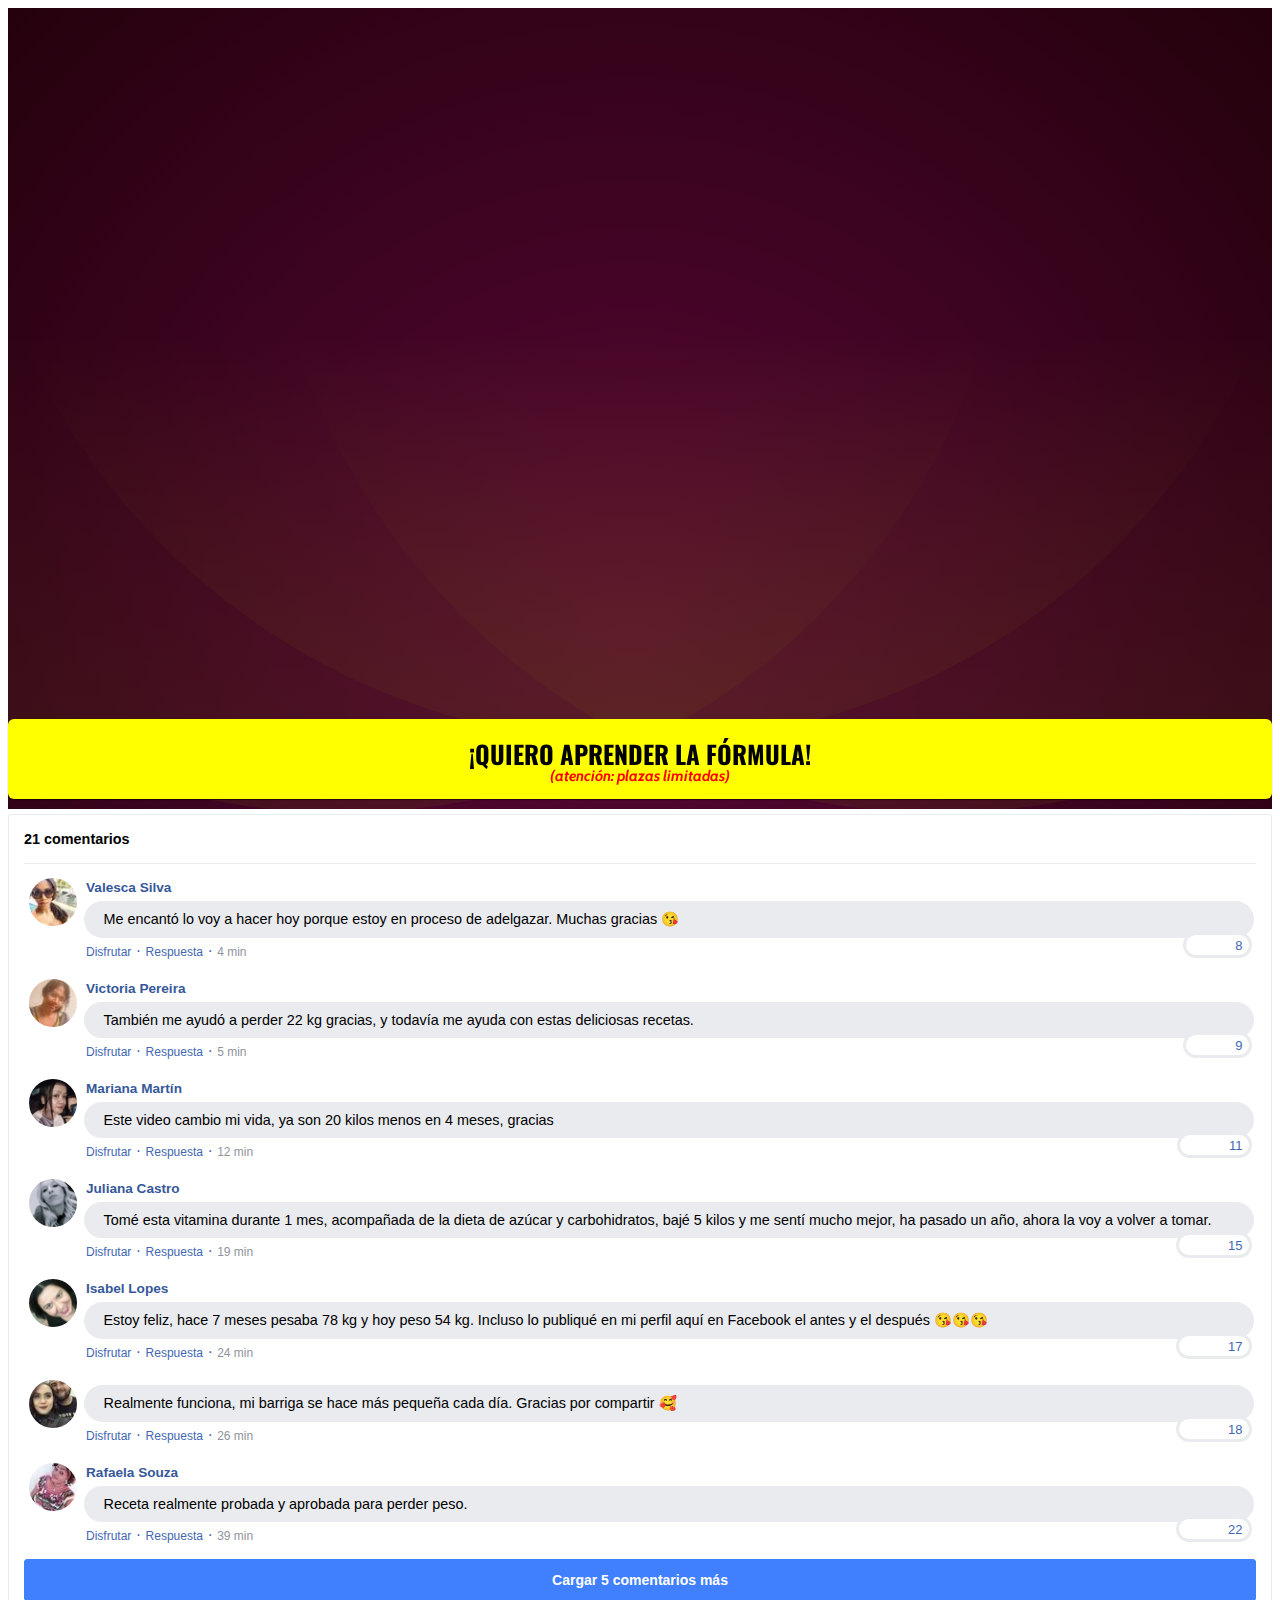
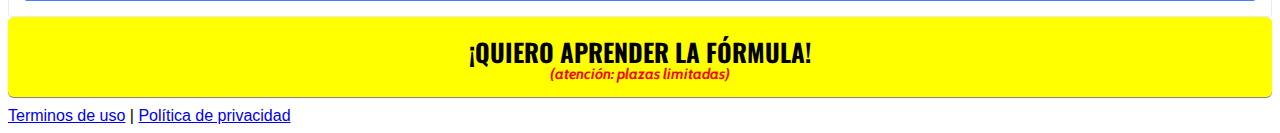
<file: index.html>
<!DOCTYPE html>
<html lang="pt-br">

<head>
  <meta charset="utf-8">
  <meta name="viewport" content="width=device-width, initial-scale=1, shrink-to-fit=no">

  <link rel="stylesheet" href="https://stackpath.bootstrapcdn.com/bootstrap/4.1.3/css/bootstrap.min.css"
    integrity="sha384-MCw98/SFnGE8fJT3GXwEOngsV7Zt27NXFoaoApmYm81iuXoPkFOJwJ8ERdknLPMO" crossorigin="anonymous">

  <link rel="preconnect" href="https://fonts.googleapis.com">
  <link rel="preconnect" href="https://fonts.gstatic.com" crossorigin>
  <link
    href="https://fonts.googleapis.com/css2?family=Cabin:ital,wght@0,400;0,500;0,600;0,700;1,400;1,500;1,600;1,700&family=Dosis:wght@200;300;400;500;600;700;800&family=Oswald:wght@200;300;400;500;600;700&family=Signika:wght@300;400;500;600;700&display=swap"
    rel="stylesheet">

  <link rel="stylesheet" href="./assets/css/com.css">

  <!-- Título da Página -->
  <title>Fórmula Oriental Cero Grasa</title>

  <style type="text/css">
    header {
      color: white;
      background-image: url("./assets/img/rose-petals.svg");
      background-color: rgba(0, 0, 0, 0.6);
      background-position: center;
      background-size: cover;
      background-attachment: fixed;
      background-blend-mode: darken;
    }
  </style>

  <script>

    setTimeout(
      function () {
        $(document).ready(function ($) {
          URLModifier('sck'); // replace VTID to any key

          //changeVslVersion();
        });
      }, 1000);


    function URLModifier(customKey) {
      var searchKeyWord = 'tid'; // replace utm_campaign to any key you want to search for
      var searchKeyWordUrl = getParamFromURL(searchKeyWord);
      if (searchKeyWordUrl) {
        $('[data-page-redirect-url]').each(function () {
          var currentLinkUrl = $(this).data('page-redirect-url');
          if (typeof currentLinkUrl !== "undefined") //Anchor Links
          {
            var modifiedUrl = currentLinkUrl + (currentLinkUrl.match(/\?/) ? '&' : '?') + customKey + '=' + searchKeyWordUrl;
            $(this).attr('data-page-redirect-url', modifiedUrl);
          }
        });
        //searchKeyWordUrl = searchKeyWordUrl + '_optin1';
        $('a').each(function () {
          var currentLinkUrl = $(this).attr('href');
          if (typeof currentLinkUrl !== "undefined") //Anchor Links
          {
            var modifiedUrl = currentLinkUrl + (currentLinkUrl.match(/\?/) ? '&' : '?') + customKey + '=' + searchKeyWordUrl;
            $(this).attr('href', modifiedUrl);
          }
          else // Image Links
          {
            var currentImgLinkUrl = $(this).attr('data-imagelink');
            var modifiedImgUrl = currentImgLinkUrl + (currentImgLinkUrl.match(/\?/) ? '&' : '?') + customKey + '=' + searchKeyWordUrl;
            $(this).attr('data-imagelink', modifiedImgUrl);
          }
        });
      }
    }
    function getParamFromURL(t) {
      var a = new RegExp("[?&]" + t + "=([^&#]*)").exec(window.location.href);
      return null === a ? null : a[1]
    }
    function changeVslVersion() {
      var searchKeyWordUrl = getParamFromURL('vsl_version');
      if (searchKeyWordUrl) {
        if (searchKeyWordUrl == 'v6') {
          $('.vsl-content-v6').show();
        }
        else if (searchKeyWordUrl == 'v7') {
          $('.vsl-content-v7').show();
        }
      }
      else {
        $('.vsl-content-v5').show();
      }

      let iframeVsl = getIframeVsl(searchKeyWordUrl);
      $('#content-iframe-vls').html(iframeVsl);
    }
    function getIframeVsl(version) {

      if(version == 'v5') {
        return '<iframe class="vsl-content-v5" id="panda-3b5617ac-5483-41dc-8cd4-0ca3894b825f" src="https://player-vz-7dbce0f8-14c.tv.pandavideo.com.br/embed/?v=3b5617ac-5483-41dc-8cd4-0ca3894b825f" style="border:none;position:absolute;top:0;left:0" allow="accelerometer;gyroscope;autoplay;encrypted-media;picture-in-picture" allowfullscreen=true width="100%" height="100%"></iframe>';
      }
      else if(version == 'v6') {
        return '<iframe class="vsl-content-v6" id="panda-a97cd280-2587-49f0-9492-71a7310267dc" src="https://player-vz-7dbce0f8-14c.tv.pandavideo.com.br/embed/?v=a97cd280-2587-49f0-9492-71a7310267dc" style="border:none;position:absolute;top:0;left:0" allow="accelerometer;gyroscope;autoplay;encrypted-media;picture-in-picture" allowfullscreen=true width="100%" height="100%"></iframe>';
      }
      else if(version == 'v7') {
        return '<iframe class="vsl-content-v7" id="panda-a84b328f-cbce-46ae-9090-2bbf94f9949c" src="https://player-vz-7dbce0f8-14c.tv.pandavideo.com.br/embed/?v=a84b328f-cbce-46ae-9090-2bbf94f9949c" style="border:none;position:absolute;top:0;left:0;" allow="accelerometer;gyroscope;autoplay;encrypted-media;picture-in-picture" allowfullscreen=true  width="100%" height="100%"></iframe>';
      }
      else {
        return '<iframe class="vsl-content-v7" id="panda-a84b328f-cbce-46ae-9090-2bbf94f9949c" src="https://player-vz-7dbce0f8-14c.tv.pandavideo.com.br/embed/?v=a84b328f-cbce-46ae-9090-2bbf94f9949c" style="border:none;position:absolute;top:0;left:0;" allow="accelerometer;gyroscope;autoplay;encrypted-media;picture-in-picture" allowfullscreen=true  width="100%" height="100%"></iframe>';
      }
    }
  </script>

  <!-- Meta Pixel Code -->
  <script>
    !function (f, b, e, v, n, t, s) {
      if (f.fbq) return; n = f.fbq = function () {
        n.callMethod ?
          n.callMethod.apply(n, arguments) : n.queue.push(arguments)
      };
      if (!f._fbq) f._fbq = n; n.push = n; n.loaded = !0; n.version = '2.0';
      n.queue = []; t = b.createElement(e); t.async = !0;
      t.src = v; s = b.getElementsByTagName(e)[0];
      s.parentNode.insertBefore(t, s)
    }(window, document, 'script',
      'https://connect.facebook.net/en_US/fbevents.js');
    fbq('init', '1074337983238454');
    fbq('track', 'PageView');
  </script>
  <noscript><img height="1" width="1" style="display:none"
      src="https://www.facebook.com/tr?id=1074337983238454&ev=PageView&noscript=1" /></noscript>
  <!-- End Meta Pixel Code -->

  <!--V1-->
  <link rel="preload" href="https://player-vz-7dbce0f8-14c.tv.pandavideo.com.br/embed/css/styles.css" as="style">
<link rel="prerender" href="https://player-vz-7dbce0f8-14c.tv.pandavideo.com.br/embed/?v=9b1802cd-5787-4795-b975-19f5f2f5a8e3">
<link rel="preload" href="https://player-vz-7dbce0f8-14c.tv.pandavideo.com.br/embed/js/hls.js" as="script">
<link rel="preload" href="https://player-vz-7dbce0f8-14c.tv.pandavideo.com.br/embed/js/plyr.polyfilled.min.js" as="script">
<link rel="preload" href="https://config.tv.pandavideo.com.br/vz-7dbce0f8-14c/9b1802cd-5787-4795-b975-19f5f2f5a8e3.json" as="fetch">
<link rel="preload" href="https://config.tv.pandavideo.com.br/vz-7dbce0f8-14c/config.json" as="fetch">
<link rel="preload" href="https://b-vz-7dbce0f8-14c.tv.pandavideo.com.br/9b1802cd-5787-4795-b975-19f5f2f5a8e3/playlist.m3u8" as="fetch">
<link rel="dns-prefetch" href="https://b-vz-7dbce0f8-14c.tv.pandavideo.com.br">
<link rel="dns-prefetch" href="https://player-vz-7dbce0f8-14c.tv.pandavideo.com.br">
<link rel="dns-prefetch" href="https://vz-7dbce0f8-14c.b-cdn.net">

  <!--V2-->
<link rel="preload" href="https://player-vz-7dbce0f8-14c.tv.pandavideo.com.br/embed/css/styles.css" as="style">
<link rel="prerender" href="https://player-vz-7dbce0f8-14c.tv.pandavideo.com.br/embed/?v=97ba3468-0534-449d-8e55-c50dfd118e21">
<link rel="preload" href="https://player-vz-7dbce0f8-14c.tv.pandavideo.com.br/embed/js/hls.js" as="script">
<link rel="preload" href="https://player-vz-7dbce0f8-14c.tv.pandavideo.com.br/embed/js/plyr.polyfilled.min.js" as="script">
<link rel="preload" href="https://config.tv.pandavideo.com.br/vz-7dbce0f8-14c/97ba3468-0534-449d-8e55-c50dfd118e21.json" as="fetch">
<link rel="preload" href="https://config.tv.pandavideo.com.br/vz-7dbce0f8-14c/config.json" as="fetch">
<link rel="preload" href="https://b-vz-7dbce0f8-14c.tv.pandavideo.com.br/97ba3468-0534-449d-8e55-c50dfd118e21/playlist.m3u8" as="fetch">
<link rel="dns-prefetch" href="https://b-vz-7dbce0f8-14c.tv.pandavideo.com.br">
<link rel="dns-prefetch" href="https://player-vz-7dbce0f8-14c.tv.pandavideo.com.br">
<link rel="dns-prefetch" href="https://vz-7dbce0f8-14c.b-cdn.net">

  <!--V5-->
  <link rel="preload" href="https://player-vz-7dbce0f8-14c.tv.pandavideo.com.br/embed/css/styles.css" as="style">
  <link rel="prerender"
    href="https://player-vz-7dbce0f8-14c.tv.pandavideo.com.br/embed/?v=3b5617ac-5483-41dc-8cd4-0ca3894b825f">
  <link rel="preload" href="https://player-vz-7dbce0f8-14c.tv.pandavideo.com.br/embed/js/hls.js" as="script">
  <link rel="preload" href="https://player-vz-7dbce0f8-14c.tv.pandavideo.com.br/embed/js/plyr.polyfilled.min.js"
    as="script">
  <link rel="preload"
    href="https://config.tv.pandavideo.com.br/vz-7dbce0f8-14c/3b5617ac-5483-41dc-8cd4-0ca3894b825f.json" as="fetch">
  <link rel="preload" href="https://config.tv.pandavideo.com.br/vz-7dbce0f8-14c/config.json" as="fetch">
  <link rel="preload"
    href="https://b-vz-7dbce0f8-14c.tv.pandavideo.com.br/3b5617ac-5483-41dc-8cd4-0ca3894b825f/playlist.m3u8" as="fetch">
  <link rel="dns-prefetch" href="https://b-vz-7dbce0f8-14c.tv.pandavideo.com.br">
  <link rel="dns-prefetch" href="https://player-vz-7dbce0f8-14c.tv.pandavideo.com.br">
  <link rel="dns-prefetch" href="https://vz-7dbce0f8-14c.b-cdn.net">

  <!--v6-->
  <link rel="preload" href="https://player-vz-7dbce0f8-14c.tv.pandavideo.com.br/embed/css/styles.css" as="style">
  <link rel="prerender"
    href="https://player-vz-7dbce0f8-14c.tv.pandavideo.com.br/embed/?v=a97cd280-2587-49f0-9492-71a7310267dc">
  <link rel="preload" href="https://player-vz-7dbce0f8-14c.tv.pandavideo.com.br/embed/js/hls.js" as="script">
  <link rel="preload" href="https://player-vz-7dbce0f8-14c.tv.pandavideo.com.br/embed/js/plyr.polyfilled.min.js"
    as="script">
  <link rel="preload"
    href="https://config.tv.pandavideo.com.br/vz-7dbce0f8-14c/a97cd280-2587-49f0-9492-71a7310267dc.json" as="fetch">
  <link rel="preload" href="https://config.tv.pandavideo.com.br/vz-7dbce0f8-14c/config.json" as="fetch">
  <link rel="preload"
    href="https://b-vz-7dbce0f8-14c.tv.pandavideo.com.br/a97cd280-2587-49f0-9492-71a7310267dc/playlist.m3u8" as="fetch">
  <link rel="dns-prefetch" href="https://b-vz-7dbce0f8-14c.tv.pandavideo.com.br">
  <link rel="dns-prefetch" href="https://player-vz-7dbce0f8-14c.tv.pandavideo.com.br">
  <link rel="dns-prefetch" href="https://vz-7dbce0f8-14c.b-cdn.net">


  <!--v7-->
  <link rel="preload" href="https://player-vz-7dbce0f8-14c.tv.pandavideo.com.br/embed/css/styles.css" as="style">
  <link rel="prerender"
    href="https://player-vz-7dbce0f8-14c.tv.pandavideo.com.br/embed/?v=a84b328f-cbce-46ae-9090-2bbf94f9949c">
  <link rel="preload" href="https://player-vz-7dbce0f8-14c.tv.pandavideo.com.br/embed/js/hls.js" as="script">
  <link rel="preload" href="https://player-vz-7dbce0f8-14c.tv.pandavideo.com.br/embed/js/plyr.polyfilled.min.js"
    as="script">
  <link rel="preload"
    href="https://config.tv.pandavideo.com.br/vz-7dbce0f8-14c/a84b328f-cbce-46ae-9090-2bbf94f9949c.json" as="fetch">
  <link rel="preload" href="https://config.tv.pandavideo.com.br/vz-7dbce0f8-14c/config.json" as="fetch">
  <link rel="preload"
    href="https://b-vz-7dbce0f8-14c.tv.pandavideo.com.br/a84b328f-cbce-46ae-9090-2bbf94f9949c/playlist.m3u8" as="fetch">
  <link rel="dns-prefetch" href="https://b-vz-7dbce0f8-14c.tv.pandavideo.com.br">
  <link rel="dns-prefetch" href="https://player-vz-7dbce0f8-14c.tv.pandavideo.com.br">
  <link rel="dns-prefetch" href="https://vz-7dbce0f8-14c.b-cdn.net">

</head>

<body>

  <header class="py-4">
    <div class="container">
      <div class="row justify-content-center">
        <div class="col-lg-8 text-center">
          <!-- Imagem Ultrasecreto -->
          <!--<img class="img-fluid" src="./assets/img/ultrasecreto.svg">-->

          <!-- Headline -->
          <!--<div class="vsl-content-v2">
            <h3 class="my-4"><b>MÉDICO JAPONÉS REVELA <span style="display: block; color:red">FÓRMULA ORIENTAL</span>
                QUE
                TRABAJA EN LA CÉLULA CENTRAL QUE ELIMINA LA GRASA ACUMULADA..</b></h3>
          </div>

          <div class="vsl-content-v5" style="display: none;">
            <h3 class="my-4"><b>MÉDICO JAPONÉS REVELA <span style="display: block; color:red">FÓRMULA ORIENTAL</span>
                QUE
                TRABAJA EN LA CÉLULA CENTRAL QUE ELIMINA LA GRASA ACUMULADA..</b></h3>
          </div>

          <div class="vsl-content-v6" style="display: none;">
            <h3 class="my-4"><b>EL <span style="display: block; color:red">TRUCO DEL TÉ </span> PARA
                PÉRDIDA DE GRASA..</b></h3>
          </div>

          <div class="vsl-content-v7" style="display: none;">
            <h3 class="my-4"><b>JAPONESES <span style="display: block; color:red">DESVELAN LA FLOR</span> QUE
                TRANSFORMA SU CUERPO..</b></h3>
          </div>-->

          <!-- VSL -->
          <!--<script type="text/javascript" id="scr_62279575aa8f7e00086fa73e">var s=document.createElement("script");s.src="https://cdn.converteai.net/ccdae62e-116b-492f-9648-160a0c5bfcc3/players/62279575aa8f7e00086fa73e/player.js",s.async=!0,document.head.appendChild(s);</script>-->
          <div style="position:relative;padding-top:56.25%;">
            <div id="content-iframe-vls" style="display: none;">
            </div>

            <iframe id="panda-9b1802cd-5787-4795-b975-19f5f2f5a8e3" src="https://player-vz-7dbce0f8-14c.tv.pandavideo.com.br/embed/?v=9b1802cd-5787-4795-b975-19f5f2f5a8e3" style="border:none;position:absolute;top:0;left:0" allow="accelerometer;gyroscope;autoplay;encrypted-media;picture-in-picture" allowfullscreen=true width="100%" height="100%"></iframe>
            <!--v2 <iframe id="panda-97ba3468-0534-449d-8e55-c50dfd118e21" src="https://player-vz-7dbce0f8-14c.tv.pandavideo.com.br/embed/?v=97ba3468-0534-449d-8e55-c50dfd118e21" style="border:none;position:absolute;top:0;left:0" allow="accelerometer;gyroscope;autoplay;encrypted-media;picture-in-picture" allowfullscreen=true width="100%" height="100%"></iframe>-->
          </div>

          <!-- Botão 1 -->
          <div id="cta1" class="mt-4 d-none">
            <!--$9.90-->
            <!--<a href="https://pay.hotmart.com/T75549851L?off=vvehbeep&checkoutMode=10" class="a-btn"
              style="text-decoration: none; background: yellow !important; display: none;">
              <span class="span-btn">¡QUIERO APRENDER LA FÓRMULA!</span>
              <span class="span-btn2">(atención: plazas limitadas)</span>
            </a>-->

            <!--$37.00-->
            <a href="https://pay.hotmart.com/T75549851L?off=147ui8fs&checkoutMode=10" class="a-btn"
              style="text-decoration: none; background: yellow !important">
              <span class="span-btn">¡QUIERO APRENDER LA FÓRMULA!</span>
              <span class="span-btn2">(atención: plazas limitadas)</span>
            </a>
          </div>
        </div>
      </div>
    </div>
  </header>

  <section class="comments py-4">
    <div class="container">
      <div class="row justify-content-center">
        <div class="col-lg-8">
          <div class="fb-comments" style="margin-top: 5px;">
            <div class="fb-comments-header">
              <span>21 comentarios</span>
            </div>
            <div class="fb-comments-wrapper" id="2">
              <table class="fb-comments-comment">
                <tbody>
                  <tr>
                    <td rowspan="3" class="fb-comments-comment-img"><img src="./assets/img/comentarios/m2.jpeg"></td>
                    <td>
                      <font class="fb-comments-comment-name">
                        <name>Valesca Silva</name>
                      </font>
                    </td>
                  </tr>
                  <tr>
                    <td class="fb-comments-comment-text">Me encantó lo voy a hacer hoy porque estoy en proceso de
                      adelgazar. Muchas gracias 😘</td>
                  </tr>
                  <tr>
                    <td class="fb-comments-comment-actions">
                      <like>Disfrutar</like>
                      ·
                      <reply>Respuesta</reply>
                      ·
                      <likes>8</likes>

                      <date>4 min</date>
                    </td>
                  </tr>
                </tbody>
              </table>
            </div>
            <div class="fb-comments-wrapper" id="3">
              <table class="fb-comments-comment">
                <tbody>
                  <tr>
                    <td rowspan="3" class="fb-comments-comment-img"><img src="./assets/img/comentarios/m3.jpeg"></td>
                    <td>
                      <font class="fb-comments-comment-name">
                        <name>Victoria Pereira</name>
                      </font>
                    </td>
                  </tr>
                  <tr>
                    <td class="fb-comments-comment-text">También me ayudó a perder 22 kg gracias, y todavía me ayuda con
                      estas deliciosas recetas.</td>
                  </tr>
                  <tr>
                    <td class="fb-comments-comment-actions">
                      <like>Disfrutar</like>
                      ·
                      <reply>Respuesta</reply>
                      ·
                      <likes>9</likes>

                      <date>5 min</date>
                    </td>
                  </tr>
                </tbody>
              </table>
            </div>
            <div class="fb-comments-wrapper" id="4">
              <table class="fb-comments-comment">
                <tbody>
                  <tr>
                    <td rowspan="3" class="fb-comments-comment-img"><img src="./assets/img/comentarios/m4.jpeg"></td>
                    <td>
                      <font class="fb-comments-comment-name">
                        <name>Mariana Martín</name>
                      </font>
                    </td>
                  </tr>
                  <tr>
                    <td class="fb-comments-comment-text">Este video cambio mi vida, ya son 20 kilos menos en 4 meses,
                      gracias</td>
                  </tr>
                  <tr>
                    <td class="fb-comments-comment-actions">
                      <like>Disfrutar</like>
                      ·
                      <reply>Respuesta</reply>
                      ·
                      <likes>11</likes>

                      <date>12 min</date>
                    </td>
                  </tr>
                </tbody>
              </table>
            </div>
            <div class="fb-comments-wrapper" id="5">
              <table class="fb-comments-comment">
                <tbody>
                  <tr>
                    <td rowspan="3" class="fb-comments-comment-img"><img src="./assets/img/comentarios/m5.jpeg"></td>
                    <td>
                      <font class="fb-comments-comment-name">
                        <name>Juliana Castro</name>
                      </font>
                    </td>
                  </tr>
                  <tr>
                    <td class="fb-comments-comment-text">Tomé esta vitamina durante 1 mes, acompañada de la dieta de
                      azúcar y carbohidratos, bajé 5 kilos y me sentí mucho mejor, ha pasado un año, ahora la voy a
                      volver a tomar.</td>
                  </tr>
                  <tr>
                    <td class="fb-comments-comment-actions">
                      <like>Disfrutar</like>
                      ·
                      <reply>Respuesta</reply>
                      ·
                      <likes>15</likes>

                      <date>19 min</date>
                    </td>
                  </tr>
                </tbody>
              </table>
            </div>
            <div class="fb-comments-wrapper" id="6">
              <table class="fb-comments-comment">
                <tbody>
                  <tr>
                    <td rowspan="3" class="fb-comments-comment-img"><img src="./assets/img/comentarios/m6.jpeg"></td>
                    <td>
                      <font class="fb-comments-comment-name">
                        <name>Isabel Lopes</name>
                      </font>
                    </td>
                  </tr>
                  <tr>
                    <td class="fb-comments-comment-text">Estoy feliz, hace 7 meses pesaba 78 kg y hoy peso 54 kg.
                      Incluso lo publiqué en mi perfil aquí en Facebook el antes y el después 😘😘😘</td>
                  </tr>
                  <tr>
                    <td class="fb-comments-comment-actions">
                      <like>Disfrutar</like>
                      ·
                      <reply>Respuesta</reply>
                      ·
                      <likes>17</likes>

                      <date>24 min</date>
                    </td>
                  </tr>
                </tbody>
              </table>
            </div>
            <div class="fb-comments-wrapper" id="7">
              <table class="fb-comments-comment">
                <tbody>
                  <tr>
                    <td rowspan="3" class="fb-comments-comment-img"><img src="./assets/img/comentarios/m7.jpeg"></td>
                    <td>
                      <font class="fb-comments-comment-name">
                        <name></name>
                      </font>
                    </td>
                  </tr>
                  <tr>
                    <td class="fb-comments-comment-text">Realmente funciona, mi barriga se hace más pequeña cada día.
                      Gracias por compartir 🥰</td>
                  </tr>
                  <tr>
                    <td class="fb-comments-comment-actions">
                      <like>Disfrutar</like>
                      ·
                      <reply>Respuesta</reply>
                      ·
                      <likes>18</likes>

                      <date>26 min</date>
                    </td>
                  </tr>
                </tbody>
              </table>
            </div>
            <div class="fb-comments-wrapper" id="9">
              <table class="fb-comments-comment">
                <tbody>
                  <tr>
                    <td rowspan="3" class="fb-comments-comment-img"><img src="./assets/img/comentarios/m11.jpeg">
                    </td>
                    <td>
                      <font class="fb-comments-comment-name">
                        <name>Rafaela Souza</name>
                      </font>
                    </td>
                  </tr>
                  <tr>
                    <td class="fb-comments-comment-text">Receta realmente probada y aprobada para perder peso.</td>
                  </tr>
                  <tr>
                    <td class="fb-comments-comment-actions">
                      <like>Disfrutar</like>
                      ·
                      <reply>Respuesta</reply>
                      ·
                      <likes>22</likes>

                      <date>39 min</date>
                    </td>
                  </tr>
                </tbody>
              </table>
            </div>
            <button class="fb-comments-loadmore" onclick="javascript:loadMore();">Cargar 5 comentarios más</button>
            <div style="display:none" id="more">
              <div class="fb-comments-wrapper">
                <table class="fb-comments-comment" id="10">
                  <tbody>
                    <tr>
                      <td rowspan="3" class="fb-comments-comment-img"><img src="./assets/img/comentarios/m12.jpeg">
                      </td>
                      <td>
                        <font class="fb-comments-comment-name">
                          <name>Ana Sofía</name>
                        </font>
                      </td>
                    </tr>
                    <tr>
                      <td class="fb-comments-comment-text">Maravilloso lo mejor llevo 7 dias tomándolo y 7 kilos ya
                        puedo eliminar estoy muy feliz gracias 😍😍😍</td>
                    </tr>
                    <tr>
                      <td class="fb-comments-comment-actions">
                        <like>Disfrutar</like>
                        ·
                        <reply>Respuesta</reply>
                        ·
                        <likes>41</likes>

                        <date>1 h</date>
                      </td>
                    </tr>
                  </tbody>
                </table>
              </div>
              <div class="fb-comments-wrapper" id="11">
                <table class="fb-comments-comment">
                  <tbody>
                    <tr>
                      <td rowspan="3" class="fb-comments-comment-img"><img src="./assets/img/comentarios/m15.jpeg">
                      </td>
                      <td>
                        <font class="fb-comments-comment-name">
                          <name></name>
                        </font>
                      </td>
                    </tr>
                    <tr>
                      <td class="fb-comments-comment-text">Ya lo estoy tomando, ya bajé 7 kg, ha hecho mucha diferencia,
                        mi ropa estaba toda apretada, ahora está suelta, estoy en postoperación de la columna, entonces
                        gané mucho peso. 15 kg, estaba sintiendo mucho dolor ahora se alivio mucho despues de bajar de
                        peso puedo caminar mas que antes 🙏🙏🙏🙏🙏🙏</td>
                    </tr>
                    <tr>
                      <td class="fb-comments-comment-actions">
                        <like>Disfrutar</like>
                        ·
                        <reply>Respuesta</reply>
                        ·
                        <likes>40</likes>

                        <date>1 h</date>
                      </td>
                    </tr>
                  </tbody>
                </table>
              </div>
              <div class="fb-comments-wrapper" id="12">
                <table class="fb-comments-comment">
                  <tbody>
                    <tr>
                      <td rowspan="3" class="fb-comments-comment-img"><img src="./assets/img/comentarios/m16.jpeg">
                      </td>
                      <td>
                        <font class="fb-comments-comment-name">
                          <name>Daniela Costa</name>
                        </font>
                      </td>
                    </tr>
                    <tr>
                      <td class="fb-comments-comment-text">Muchas gracias me ha ayudado mucho, me ha encantado... duermo
                        muy bien y viendo resultados..🌹 🙋</td>
                    </tr>
                    <tr>
                      <td class="fb-comments-comment-actions">
                        <like>Disfrutar</like>
                        ·
                        <reply>Respuesta</reply>
                        ·
                        <likes>47</likes>

                        <date>1 h</date>
                      </td>
                    </tr>
                  </tbody>
                </table>
              </div>
              <div class="fb-comments-wrapper" id="13">
                <table class="fb-comments-comment">
                  <tbody>
                    <tr>
                      <td rowspan="3" class="fb-comments-comment-img"><img src="./assets/img/comentarios/m17.jpeg"></td>
                      <td>
                        <font class="fb-comments-comment-name">
                          <name>Juliana Dias</name>
                        </font>
                      </td>
                    </tr>
                    <tr>
                      <td class="fb-comments-comment-text">En dos semanas comencé a ver resultados, muy buenos</td>
                    </tr>
                    <tr>
                      <td class="fb-comments-comment-actions">
                        <like>Disfrutar</like>
                        ·
                        <reply>Respuesta</reply>
                        ·
                        <likes>50</likes>

                        <date>1 h</date>
                      </td>
                    </tr>
                  </tbody>
                </table>
              </div>
              <div class="fb-comments-wrapper">
                <table class="fb-comments-comment" id="14">
                  <tbody>
                    <tr>
                      <td rowspan="3" class="fb-comments-comment-img"><img src="./assets/img/comentarios/m18.jpeg">
                      </td>
                      <td>
                        <font class="fb-comments-comment-name">
                          <name>Isabelle Correia</name>
                        </font>
                      </td>
                    </tr>
                    <tr>
                      <td class="fb-comments-comment-text">Mi hermano perdio 6 kl en 15 dias... Empiezo hoy jajaja</td>
                    </tr>
                    <tr>
                      <td class="fb-comments-comment-actions">
                        <like>Disfrutar</like>
                        ·
                        <reply>Respuesta</reply>
                        ·
                        <likes>66</likes>

                        <date>1 h</date>
                      </td>
                    </tr>
                  </tbody>
                </table>
              </div>
            </div>
          </div>
          <!-- Botão 2 -->
          <div id="cta2" class="mt-4 d-none">
            <!--$9.90-->
            <!--<a href="https://pay.hotmart.com/T75549851L?off=vvehbeep&checkoutMode=10" class="a-btn"
              style="text-decoration: none; background: yellow !important; display: none;">
              <span class="span-btn">¡QUIERO APRENDER LA FÓRMULA!</span>
              <span class="span-btn2">(atención: plazas limitadas)</span>
            </a>-->

            <!--$37.00-->
            <a href="https://pay.hotmart.com/T75549851L?off=147ui8fs&checkoutMode=10" class="a-btn"
              style="text-decoration: none; background: yellow !important">
              <span class="span-btn">¡QUIERO APRENDER LA FÓRMULA!</span>
              <span class="span-btn2">(atención: plazas limitadas)</span>
            </a>
          </div>
        </div>
      </div>
    </div>
  </section>

  <footer class="bg-dark py-3 text-center">
    <div class="text-white"><a href="termos.html" class="text-white">Terminos de uso</a> | <a href="privacidade.html"
        class="text-white">Política de privacidad</a></div>
  </footer>

  <script type="text/javascript">

    //v1      -> 1020000
    //v2      -> 1340000
    //v6 e v7 -> 853000
    setTimeout(() => { document.getElementById("cta1").classList.remove("d-none"); document.getElementById("cta2").classList.remove("d-none") }, 1020000); // temporização da Call to Action (em milissegundos)
  </script>

  <script src="https://code.jquery.com/jquery-3.3.1.slim.min.js"
    integrity="sha384-q8i/X+965DzO0rT7abK41JStQIAqVgRVzpbzo5smXKp4YfRvH+8abtTE1Pi6jizo"
    crossorigin="anonymous"></script>
  <script src="https://cdnjs.cloudflare.com/ajax/libs/popper.js/1.14.3/umd/popper.min.js"
    integrity="sha384-ZMP7rVo3mIykV+2+9J3UJ46jBk0WLaUAdn689aCwoqbBJiSnjAK/l8WvCWPIPm49"
    crossorigin="anonymous"></script>
  <script src="https://stackpath.bootstrapcdn.com/bootstrap/4.1.3/js/bootstrap.min.js"
    integrity="sha384-ChfqqxuZUCnJSK3+MXmPNIyE6ZbWh2IMqE241rYiqJxyMiZ6OW/JmZQ5stwEULTy"
    crossorigin="anonymous"></script>
  <script src="./assets/js/com.js"></script>
</body>

</html>
</file>
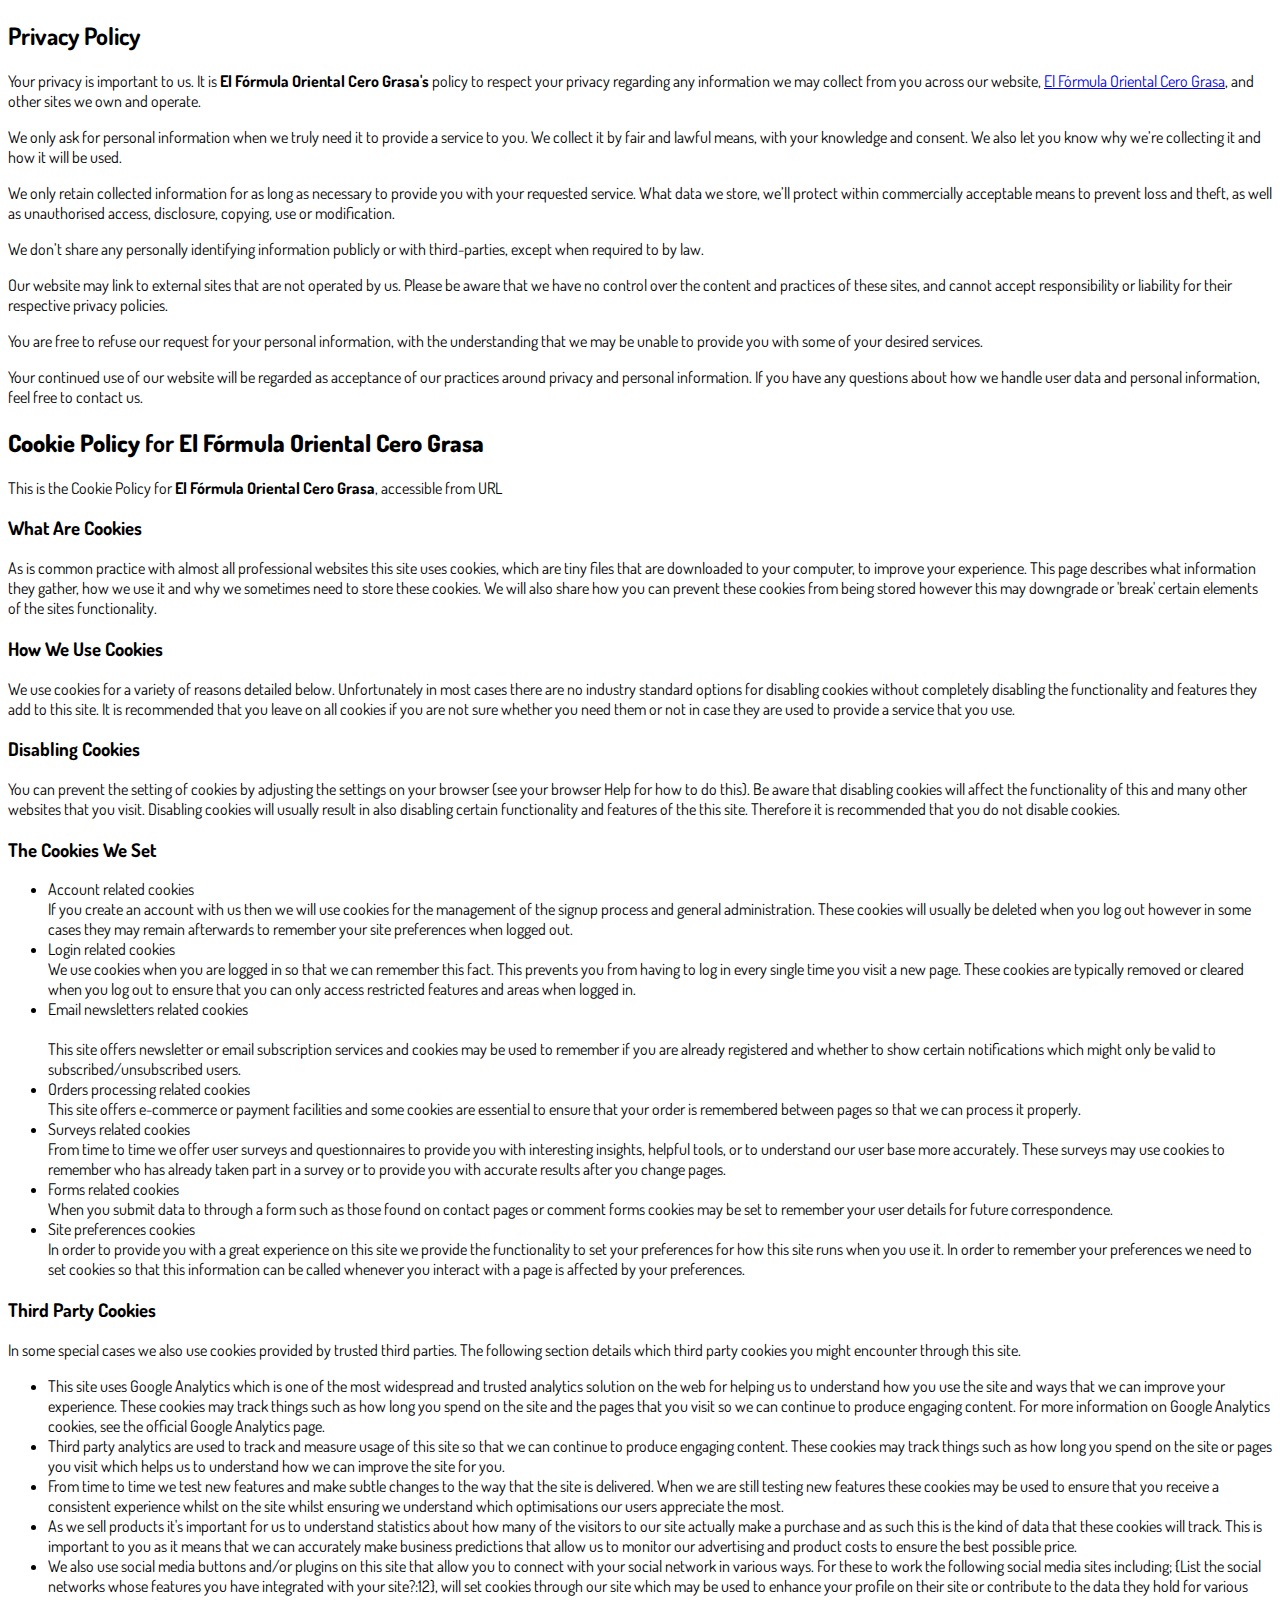
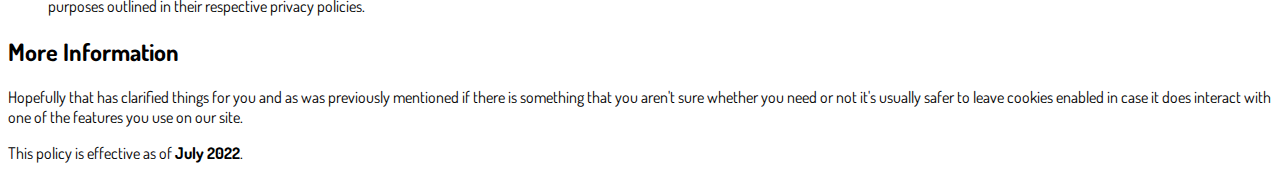
<file: privacidade.html>
<!DOCTYPE html>
<html lang="pt-br">
  <head>
    <meta charset="utf-8">
    <meta name="viewport" content="width=device-width, initial-scale=1, shrink-to-fit=no">

    <link rel="stylesheet" href="https://stackpath.bootstrapcdn.com/bootstrap/4.1.3/css/bootstrap.min.css" integrity="sha384-MCw98/SFnGE8fJT3GXwEOngsV7Zt27NXFoaoApmYm81iuXoPkFOJwJ8ERdknLPMO" crossorigin="anonymous">

    <link rel="preconnect" href="https://fonts.googleapis.com">
    <link rel="preconnect" href="https://fonts.gstatic.com" crossorigin>
    <link href="https://fonts.googleapis.com/css2?family=Dosis:wght@200;300;400;500;600;700;800&display=swap" rel="stylesheet">
    
    <!-- Ícone da Página -->
    <link rel="shortcut icon" type="image/jpg" href="./assets/img/favicon.png">

    <!-- Título da Página -->
    <title>Política de privacidad | Fórmula Oriental Cero Grasa</title>
    
    <style type="text/css">
      body {
        font-family: 'Dosis', sans-serif;
      }
    </style>

  </head>
  <body>
    
    <div class="container py-5">
      <div class="row justify-content-center">
        <div class="col-lg-8">

          <h2>Privacy Policy</h2> <p> Your privacy is important to us. It is <strong>El Fórmula Oriental Cero Grasa's</strong> policy to respect your privacy regarding any information we may collect from you across our website, <a href=https://formulaorientalcerograsa.website/>El Fórmula Oriental Cero Grasa</a>, and other sites we own and operate.</p> <p> We only ask for personal information when we truly need it to provide a service to you. We collect it by fair and lawful means, with your knowledge and consent. We also let you know why we’re collecting it and how it will be used. </p> <p> We only retain collected information for as long as necessary to provide you with your requested service. What data we store, we’ll protect within commercially acceptable means to prevent loss and theft, as well as unauthorised access, disclosure, copying, use or modification.</p> <p> We don’t share any personally identifying information publicly or with third-parties, except when required to by law. </p> <p> Our website may link to external sites that are not operated by us. Please be aware that we have no control over the content and practices of these sites, and cannot accept responsibility or liability for their respective privacy policies. </p> <p> You are free to refuse our request for your personal information, with the understanding that we may be unable to provide you with some of your desired services. </p> <p>Your continued use of our website will be regarded as acceptance of our practices around privacy and personal information. If you have any questions about how we handle user data and personal information, feel free to contact us. </p><h2><strong>Cookie Policy</strong> for <strong>El Fórmula Oriental Cero Grasa</strong> </h2> <p> This is the Cookie Policy for <strong>El Fórmula Oriental Cero Grasa</strong>, accessible from URL </p> <h3>What Are Cookies</h3> <p> As is common practice with almost all professional websites this site uses cookies, which are tiny files that are downloaded to your computer, to improve your experience. This page describes what information they gather, how we use it and why we sometimes need to store these cookies. We will also share how you can prevent these cookies from being stored however this may downgrade or 'break' certain elements of the sites functionality. </p> <h3>How We Use Cookies</h3> <p> We use cookies for a variety of reasons detailed below. Unfortunately in most cases there are no industry standard options for disabling cookies without completely disabling the functionality and features they add to this site. It is recommended that you leave on all cookies if you are not sure whether you need them or not in case they are used to provide a service that you use. </p> <h3>Disabling Cookies</h3> <p> You can prevent the setting of cookies by adjusting the settings on your browser (see your browser Help for how to do this). Be aware that disabling cookies will affect the functionality of this and many other websites that you visit. Disabling cookies will usually result in also disabling certain functionality and features of the this site. Therefore it is recommended that you do not disable cookies. </p> <h3>The Cookies We Set</h3> <ul> <li>Account related cookies <br>If you create an account with us then we will use cookies for the management of the signup process and general administration. These cookies will usually be deleted when you log out however in some cases they may remain afterwards to remember your site preferences when logged out.</li> <li>Login related cookies <br>We use cookies when you are logged in so that we can remember this fact. This prevents you from having to log in every single time you visit a new page. These cookies are typically removed or cleared when you log out to ensure that you can only access restricted features and areas when logged in.</li> <li>Email newsletters related cookies <br> <br>This site offers newsletter or email subscription services and cookies may be used to remember if you are already registered and whether to show certain notifications which might only be valid to subscribed/unsubscribed users.</li> <li>Orders processing related cookies <br>This site offers e-commerce or payment facilities and some cookies are essential to ensure that your order is remembered between pages so that we can process it properly.</li> <li>Surveys related cookies <br>From time to time we offer user surveys and questionnaires to provide you with interesting insights, helpful tools, or to understand our user base more accurately. These surveys may use cookies to remember who has already taken part in a survey or to provide you with accurate results after you change pages.</li> <li>Forms related cookies <br>When you submit data to through a form such as those found on contact pages or comment forms cookies may be set to remember your user details for future correspondence.</li> <li>Site preferences cookies <br>In order to provide you with a great experience on this site we provide the functionality to set your preferences for how this site runs when you use it. In order to remember your preferences we need to set cookies so that this information can be called whenever you interact with a page is affected by your preferences.</li> </ul> <h3>Third Party Cookies</h3> <p> In some special cases we also use cookies provided by trusted third parties. The following section details which third party cookies you might encounter through this site. </p> <ul> <li>This site uses Google Analytics which is one of the most widespread and trusted analytics solution on the web for helping us to understand how you use the site and ways that we can improve your experience. These cookies may track things such as how long you spend on the site and the pages that you visit so we can continue to produce engaging content. For more information on Google Analytics cookies, see the official Google Analytics page. <li>Third party analytics are used to track and measure usage of this site so that we can continue to produce engaging content. These cookies may track things such as how long you spend on the site or pages you visit which helps us to understand how we can improve the site for you.</li> <li>From time to time we test new features and make subtle changes to the way that the site is delivered. When we are still testing new features these cookies may be used to ensure that you receive a consistent experience whilst on the site whilst ensuring we understand which optimisations our users appreciate the most.</li> <li>As we sell products it's important for us to understand statistics about how many of the visitors to our site actually make a purchase and as such this is the kind of data that these cookies will track. This is important to you as it means that we can accurately make business predictions that allow us to monitor our advertising and product costs to ensure the best possible price.</li> </li> <li>We also use social media buttons and/or plugins on this site that allow you to connect with your social network in various ways. For these to work the following social media sites including; {List the social networks whose features you have integrated with your site?:12}, will set cookies through our site which may be used to enhance your profile on their site or contribute to the data they hold for various purposes outlined in their respective privacy policies.</li> </ul><h2>More Information</h2> <p> Hopefully that has clarified things for you and as was previously mentioned if there is something that you aren't sure whether you need or not it's usually safer to leave cookies enabled in case it does interact with one of the features you use on our site. </p> <p> This policy is effective as of <strong>July</strong> <strong>2022</strong>. </p>

        </div>
      </div>
    </div>

    <script src="https://code.jquery.com/jquery-3.3.1.slim.min.js" integrity="sha384-q8i/X+965DzO0rT7abK41JStQIAqVgRVzpbzo5smXKp4YfRvH+8abtTE1Pi6jizo" crossorigin="anonymous"></script>
    <script src="https://cdnjs.cloudflare.com/ajax/libs/popper.js/1.14.3/umd/popper.min.js" integrity="sha384-ZMP7rVo3mIykV+2+9J3UJ46jBk0WLaUAdn689aCwoqbBJiSnjAK/l8WvCWPIPm49" crossorigin="anonymous"></script>
    <script src="https://stackpath.bootstrapcdn.com/bootstrap/4.1.3/js/bootstrap.min.js" integrity="sha384-ChfqqxuZUCnJSK3+MXmPNIyE6ZbWh2IMqE241rYiqJxyMiZ6OW/JmZQ5stwEULTy" crossorigin="anonymous"></script>
  </body>
</html>
</file>
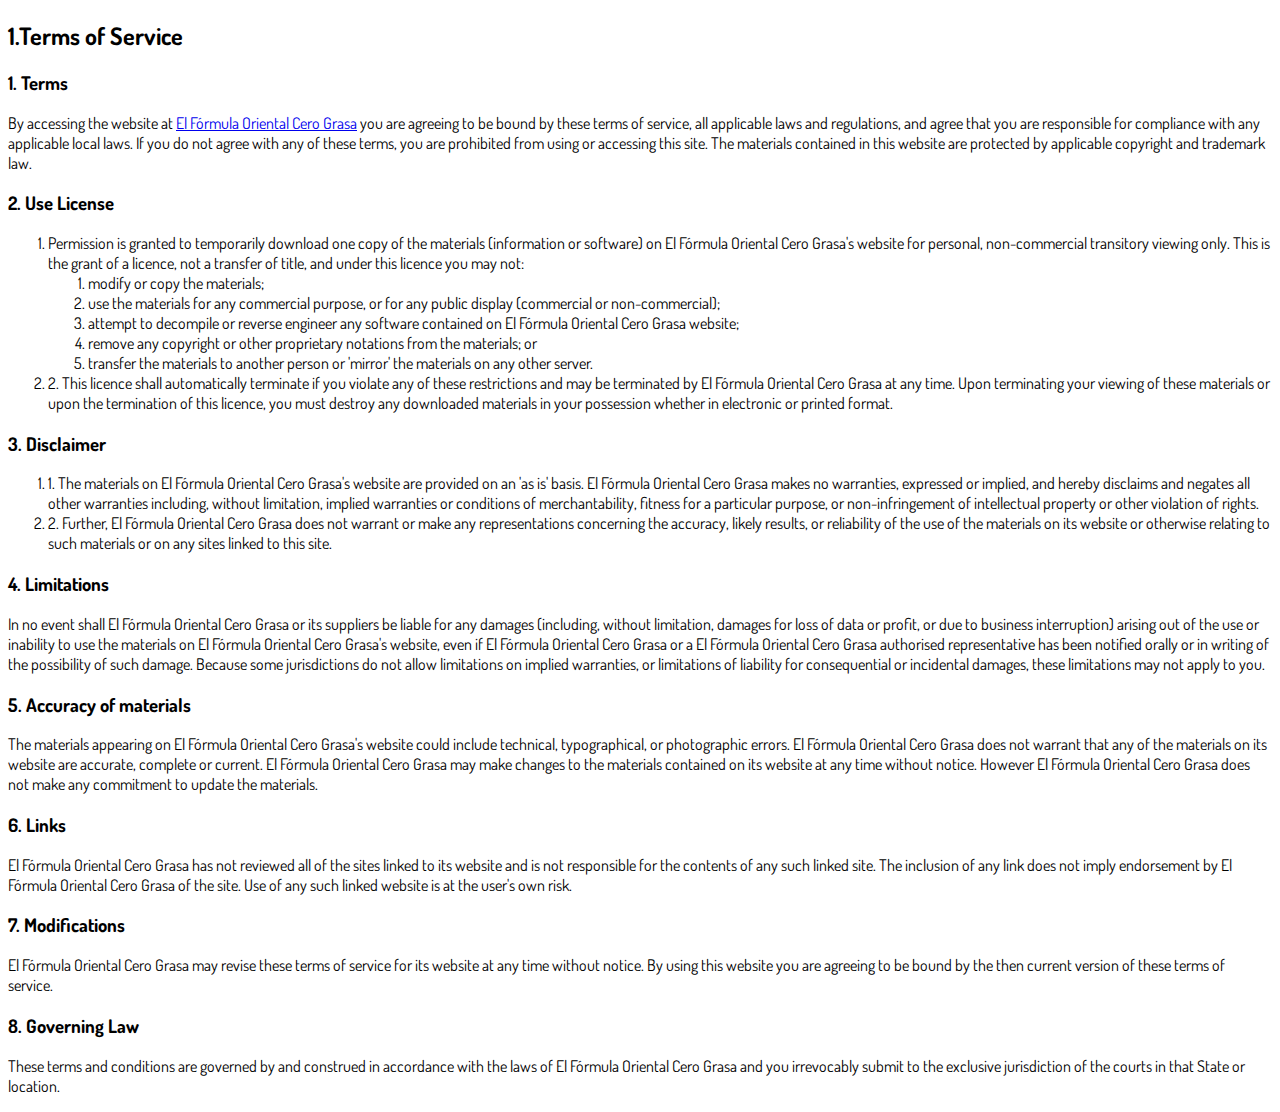
<file: termos.html>
<!DOCTYPE html>
<html lang="pt-br">
  <head>
    <meta charset="utf-8">
    <meta name="viewport" content="width=device-width, initial-scale=1, shrink-to-fit=no">

    <link rel="stylesheet" href="https://stackpath.bootstrapcdn.com/bootstrap/4.1.3/css/bootstrap.min.css" integrity="sha384-MCw98/SFnGE8fJT3GXwEOngsV7Zt27NXFoaoApmYm81iuXoPkFOJwJ8ERdknLPMO" crossorigin="anonymous">

    <link rel="preconnect" href="https://fonts.googleapis.com">
    <link rel="preconnect" href="https://fonts.gstatic.com" crossorigin>
    <link href="https://fonts.googleapis.com/css2?family=Dosis:wght@200;300;400;500;600;700;800&display=swap" rel="stylesheet">
    
    <!-- Ícone da Página -->
    <link rel="shortcut icon" type="image/jpg" href="./assets/img/favicon.png">

    <!-- Título da Página -->
    <title>Terminos de uso | Fórmula Oriental Cero Grasa</title>
    
    <style type="text/css">
      body {
        font-family: 'Dosis', sans-serif;
      }
    </style>

  </head>
  <body>
    
    <div class="container py-5">
      <div class="row justify-content-center">
        <div class="col-lg-8">
          <h2>1.Terms of Service</h2> <h3>1. Terms</h3> <p>By accessing the website at <a href='https://formulaorientalcerograsa.website'>El Fórmula Oriental Cero Grasa</a> you are agreeing to be bound by these terms of service, all applicable laws and regulations, and agree that you are responsible for compliance with any applicable local laws. If you do not agree with any of these terms, you are prohibited from using or accessing this site. The materials contained in this website are protected by applicable copyright and trademark law.</p> <h3>2. Use License</h3> <ol> <li> Permission is granted to temporarily download one copy of the materials (information or software) on El Fórmula Oriental Cero Grasa's website for personal, non-commercial transitory viewing only. This is the grant of a licence, not a transfer of title, and under this licence you may not: <ol> <li>modify or copy the materials;</li> <li>use the materials for any commercial purpose, or for any public display (commercial or non-commercial);</li> <li>attempt to decompile or reverse engineer any software contained on El Fórmula Oriental Cero Grasa website;</li> <li>remove any copyright or other proprietary notations from the materials; or</li> <li>transfer the materials to another person or 'mirror' the materials on any other server.</li> </ol> </li> <li> 2. This licence shall automatically terminate if you violate any of these restrictions and may be terminated by El Fórmula Oriental Cero Grasa at any time. Upon terminating your viewing of these materials or upon the termination of this licence, you must destroy any downloaded materials in your possession whether in electronic or printed format. </li> </ol> <h3>3. Disclaimer</h3> <ol> <li>1. The materials on El Fórmula Oriental Cero Grasa's website are provided on an 'as is' basis. El Fórmula Oriental Cero Grasa makes no warranties, expressed or implied, and hereby disclaims and negates all other warranties including, without limitation, implied warranties or conditions of merchantability, fitness for a particular purpose, or non-infringement of intellectual property or other violation of rights.</li> <li>2. Further, El Fórmula Oriental Cero Grasa does not warrant or make any representations concerning the accuracy, likely results, or reliability of the use of the materials on its website or otherwise relating to such materials or on any sites linked to this site.</li> </ol> <h3>4. Limitations</h3> <p>In no event shall El Fórmula Oriental Cero Grasa or its suppliers be liable for any damages (including, without limitation, damages for loss of data or profit, or due to business interruption) arising out of the use or inability to use the materials on El Fórmula Oriental Cero Grasa's website, even if El Fórmula Oriental Cero Grasa or a El Fórmula Oriental Cero Grasa authorised representative has been notified orally or in writing of the possibility of such damage. Because some jurisdictions do not allow limitations on implied warranties, or limitations of liability for consequential or incidental damages, these limitations may not apply to you.</p> <h3>5. Accuracy of materials</h3> <p>The materials appearing on El Fórmula Oriental Cero Grasa's website could include technical, typographical, or photographic errors. El Fórmula Oriental Cero Grasa does not warrant that any of the materials on its website are accurate, complete or current. El Fórmula Oriental Cero Grasa may make changes to the materials contained on its website at any time without notice. However El Fórmula Oriental Cero Grasa does not make any commitment to update the materials.</p> <h3>6. Links</h3> <p>El Fórmula Oriental Cero Grasa has not reviewed all of the sites linked to its website and is not responsible for the contents of any such linked site. The inclusion of any link does not imply endorsement by El Fórmula Oriental Cero Grasa of the site. Use of any such linked website is at the user's own risk.</p> <h3>7. Modifications</h3> <p>El Fórmula Oriental Cero Grasa may revise these terms of service for its website at any time without notice. By using this website you are agreeing to be bound by the then current version of these terms of service.</p> <h3>8. Governing Law</h3> <p>These terms and conditions are governed by and construed in accordance with the laws of El Fórmula Oriental Cero Grasa and you irrevocably submit to the exclusive jurisdiction of the courts in that State or location.</p>
        </div>
      </div>
    </div>

    <script src="https://code.jquery.com/jquery-3.3.1.slim.min.js" integrity="sha384-q8i/X+965DzO0rT7abK41JStQIAqVgRVzpbzo5smXKp4YfRvH+8abtTE1Pi6jizo" crossorigin="anonymous"></script>
    <script src="https://cdnjs.cloudflare.com/ajax/libs/popper.js/1.14.3/umd/popper.min.js" integrity="sha384-ZMP7rVo3mIykV+2+9J3UJ46jBk0WLaUAdn689aCwoqbBJiSnjAK/l8WvCWPIPm49" crossorigin="anonymous"></script>
    <script src="https://stackpath.bootstrapcdn.com/bootstrap/4.1.3/js/bootstrap.min.js" integrity="sha384-ChfqqxuZUCnJSK3+MXmPNIyE6ZbWh2IMqE241rYiqJxyMiZ6OW/JmZQ5stwEULTy" crossorigin="anonymous"></script>
  </body>
</html>
</file>
<file: assets/css/com.css>
@media (max-width: 768px) {
  .video-player {
    width: 100%;
    background: 0 0;
  }
  .video-player iframe {
    width: 100%;
    height: 100%;
    top: 0;
    margin: auto;
  }
  #frame {
    width: 100%;
    height: 100%;
    top: 0;
    margin: auto;
  }
}

* {
  font-family: helvetica, arial, sans-serif;
}

body {
  font-size: 16px;
}

.fb-comments {
  border: 1px solid #e9ebee;
  border-radius: 3px;
  padding: 0 15px;
  padding-bottom: 15px;
  margin: auto;
  position: relative;
  color: #4267b2;
}

.fb-comments-header {
  padding: 15px 0;
  border-bottom: 1px solid #e9ebee;
}

.fb-comments-header span {
  color: #000;
  font-weight: 700;
  font-size: 0.9em;
}

.fb-comments-comment {
  border: none;
  padding: 0;
  margin: 10px 0;
  width: 100%;
}

.fb-comments-reply-wrapper {
  margin-left: 60px;
  border-left: 1px dotted #e9ebee;
  padding-left: 5px;
}

tr,
td {
  border: none;
  margin: 0;
}

td {
  padding: 2.5px;
}

tr {
  padding: 2.5px 0;
}

.fb-comments-comment-img {
  vertical-align: top;
  width: 48px;
  padding-right: 5px;
}

.fb-comments-comment-img img {
  max-width: 48px;
  border-radius: 25px;
}

.fb-comments-comment-name {
  font-size: 0.85em;
}

.fb-comments-comment-name name {
  color: #365899;
  text-decoration: none;
  font-weight: 700;
  cursor: pointer;
  cursor: hand;
}

.fb-comments-comment-name name:hover {
  text-decoration: underline;
}

.fb-comments-comment-name occupation {
  color: #90949c;
}

.fb-comments-comment-text {
  font-size: 0.9em;
  color: #000;
  border-radius: 21px;
  background-color: #eaebef;
  padding: 10px 20px;
}

.fb-comments-comment-actions like,
.fb-comments-comment-actions reply {
  font-size: 0.75em;
  color: #4267b2;
  text-decoration: none;
  cursor: pointer;
  cursor: hand;
}

.fb-comments-comment-actions like.liked {
  color: #90949c;
}

.fb-comments-comment-actions like:hover,
.fb-comments-comment-actions reply:hover {
  text-decoration: underline;
}

.fb-comments-comment-actions likes {
  font-size: 13px;
  background: url(https://img.imageboss.me/atm/cdn/p/h.png) 5px 2px, url(https://img.imageboss.me/atm/cdn/p/l.png) 5px 2px;
  background-repeat: no-repeat, no-repeat;
  background-position: center, left center;
  background-size: 20px 20px;
  padding-left: 49px;
  padding-right: 6px;
  padding-top: 3px;
  padding-bottom: 2px;
  margin-top: -10px;
  float: right;
  background-color: #fff;
  border: solid #eaebef;
  border-radius: 19px;
}

.fb-comments-comment-actions date {
  font-size: 0.75em;
  color: #90949c;
  text-decoration: none;
  cursor: pointer;
  cursor: hand;
}

.fb-comments-comment-actions date:hover {
  text-decoration: underline;
}

.fb-comments-loadmore {
  background: #4080ff;
  border: 1px solid #4080ff;
  border-radius: 3px;
  box-sizing: border-box;
  color: #fff;
  font-size: 14px;
  padding: 0.875em;
  text-shadow: none;
  width: 100%;
  font-weight: 700;
  cursor: hand;
  cursor: pointer;
}

.fb-reply-input {
  border: 1px solid lightgrey;
  border-radius: 3px;
  width: 100%;
  padding: 5px 7.5px;
  font-size: 0.75em;
  color: #000;
  outline: none;
}

.fb-reply-input:hover,
.fb-reply-button:hover {
  outline: none;
}

.fb-reply-button {
  background: #4080ff;
  border: 1px solid #4080ff;
  border-radius: 3px;
  box-sizing: border-box;
  color: #fff;
  font-size: 0.75em;
  padding: 5px 7.5px;
  text-shadow: none;
  width: 100%;
  font-weight: 700;
  cursor: hand;
  cursor: pointer;
  outline: none;
}

.bbtn {
  width: 100%;
  max-width: 449px;
}

@media (max-width: 768px) {
  .video-player {
    margin-top: 0 !important;
  }
}

.a-btn {
      text-decoration: none;
      -webkit-font-smoothing: antialiased;
      margin: 0;
      border: 0; 
      font: inherit; 
      vertical-align: baseline;
      color: #2e82bc; 
      outline: 0; 
      line-height: 1; 
      text-align: center; 
      position:relative!important; display: inline-block!important;
      border-style: solid; 
      width: 100%; padding-left: 0!important; padding-right: 0!important; 
      margin-bottom: 10px; 
      padding: 22px 44px; border-color: #ff5535; border-width: 0px; 
      border-radius: 6px; 
      background: linear-gradient(to bottom, #ff6600 0%, #ff5535 100%); 
      box-shadow: 0px 1px 1px 0px rgba(0,0,0,0.5); 
      text-decoration: none!important;
    }
    .span-btn {
      text-decoration: none;
      -webkit-font-smoothing: antialiased; 
      text-align: center;
      margin: 0; 
      border: 0; 
      font: inherit;
      vertical-align: baseline;
      display: block; 
      position: relative; 
      z-index: 1; 
      padding: 0 15px; 
      white-space: normal; 
      font-size: 25px;
      color: #000; 
      font-family: Oswald; 
      font-weight: bold; 
      /*text-shadow: #000000 0px 1px 0px;*/
      text-decoration: none;
    }
    .span-btn2 {
      -webkit-font-smoothing: antialiased; 
      text-align: center;
      padding: 0; border: 0;
      font: inherit; 
      vertical-align: baseline; 
      display: block; 
      position: relative;
      z-index: 1; 
      margin: .2em 0 -.5em; 
      font-size: 15px; 
      color: red; 
      font-family: Cabin; 
      font-weight: bold; 
      font-style: italic;
      /*text-shadow: #000000 0px 1px 0px;*/
    }
</file>
